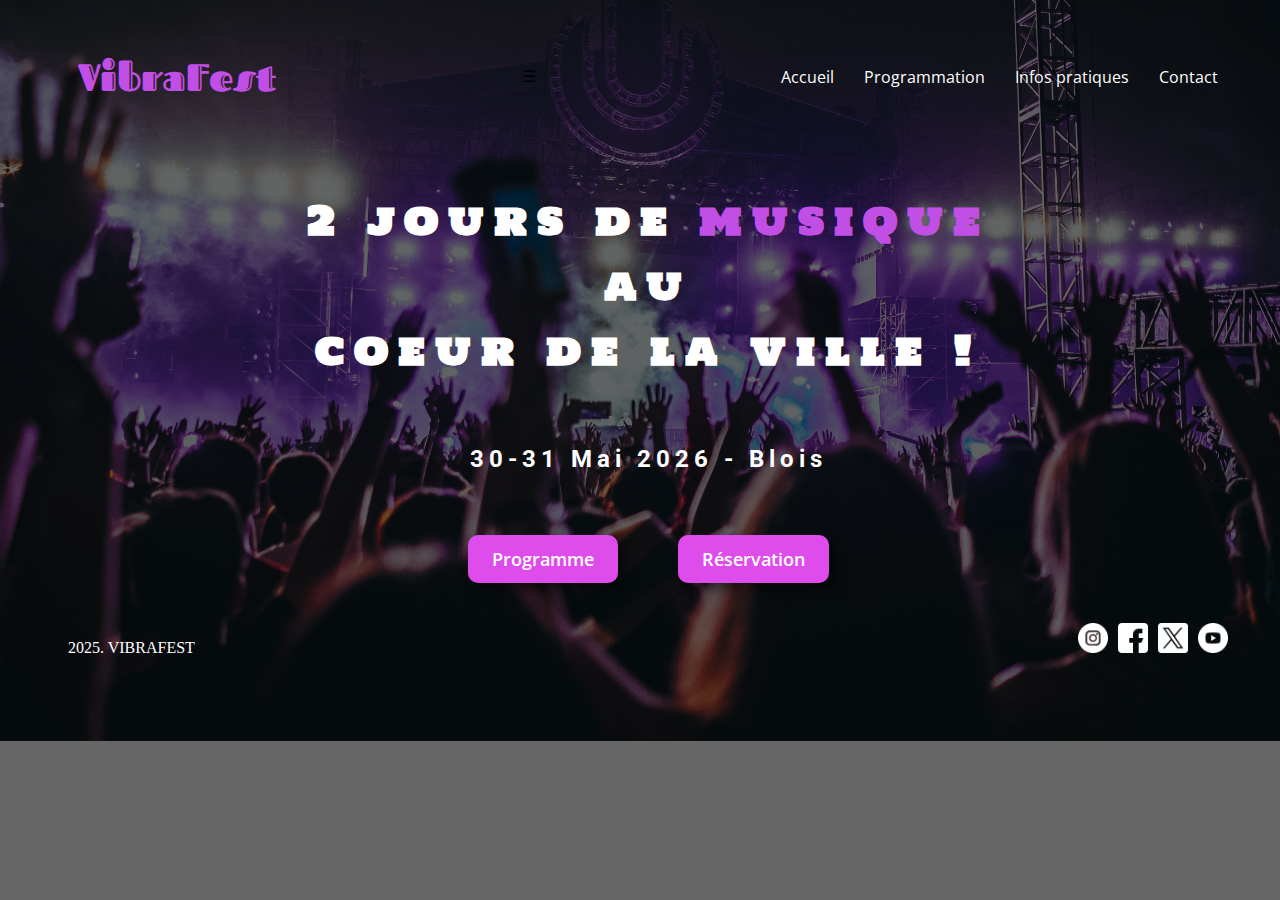
<file: index.html>
<!DOCTYPE html>
<html lang="fr">
    <head>
        
        <meta charset="utf-8">
        <meta name="viewport" content="width=device-width, initial-scale=1.0">
        <title>Accueil - VibraFest</title>
        <link href="style.css" rel="stylesheet">
        <link rel="preconnect" href="https://fonts.googleapis.com">
        <link rel="preconnect" href="https://fonts.gstatic.com" crossorigin>
        <link href="https://fonts.googleapis.com/css2?family=Fascinate+Inline&display=swap" rel="stylesheet">
        <link rel="preconnect" href="https://fonts.googleapis.com">
        <link rel="preconnect" href="https://fonts.gstatic.com" crossorigin>
        <link href="https://fonts.googleapis.com/css2?family=Open+Sans:ital,wght@0,300..800;1,300..800&display=swap" rel="stylesheet">
        <link rel="preconnect" href="https://fonts.googleapis.com">
        <link rel="preconnect" href="https://fonts.gstatic.com" crossorigin>
        <link href="https://fonts.googleapis.com/css2?family=Holtwood+One+SC&display=swap" rel="stylesheet">
        <link rel="preconnect" href="https://fonts.googleapis.com">
        <link rel="preconnect" href="https://fonts.gstatic.com" crossorigin>
        <link href="https://fonts.googleapis.com/css2?family=Roboto:ital,wght@0,100..900;1,100..900&display=swap" rel="stylesheet">
        <script src="script.js" defer></script>

    </head>


    <body class="photo-accueil">

        <header>

            <nav>
                <h1 class="nom-festival">
                    <a href="index.html">VibraFest</a>
                </h1>

                <div class="burger">☰</div>

                <div class="menu">
                    <a href="index.html">Accueil</a>
                    <a href="programmation.html">Programmation</a>
                    <a href="infos-pratiques.html">Infos pratiques</a>
                    <a href="contact.html">Contact</a>
                </div>         
            </nav>

        </header> 


        <main>

            <div class="photo-accueil-container">
                <img src="images/photo-accueil.jpg" alt="Photo d'accueil">
            </div>  

            <h2> 2 jours de <span class="titrecouleur">musique</span> <br>au <br>coeur de la ville !</h2>
            <h4>30-31 Mai 2026 - Blois</h4>

            
            <div class="bouttons-container">

                <div class="boutton boutton1">
                    <a href="programmation.html">Programme</a>
                </div>

                <div class ="boutton boutton2">
                    <a href="contact.html">Réservation</a>
                 </div>

            </div>

        </main>

        <footer>

            <p>2025. VIBRAFEST</p>

            <div class="icone-social">
                <a target="_blank" href="https://www.instagram.com/">
                    <img src="images/instagram.png" alt="Logo Instagram">
                </a>

                <a target="_blank" href="https://facebook.com/" >
                    <img src="images/facebook.png" alt="Logo Facebook">
                </a>

                <a target="_blank" href="https://twitter.com/">
                    <img src="images/twitter.png" alt="Logo Twitter">
                </a>

                <a target="_blank" href="https://www.youtube.com/">
                    <img src="images/youtube.png" alt="Logo youtube">
                </a>  
            </div>

        </footer>

    

    </body>




</html>
</file>
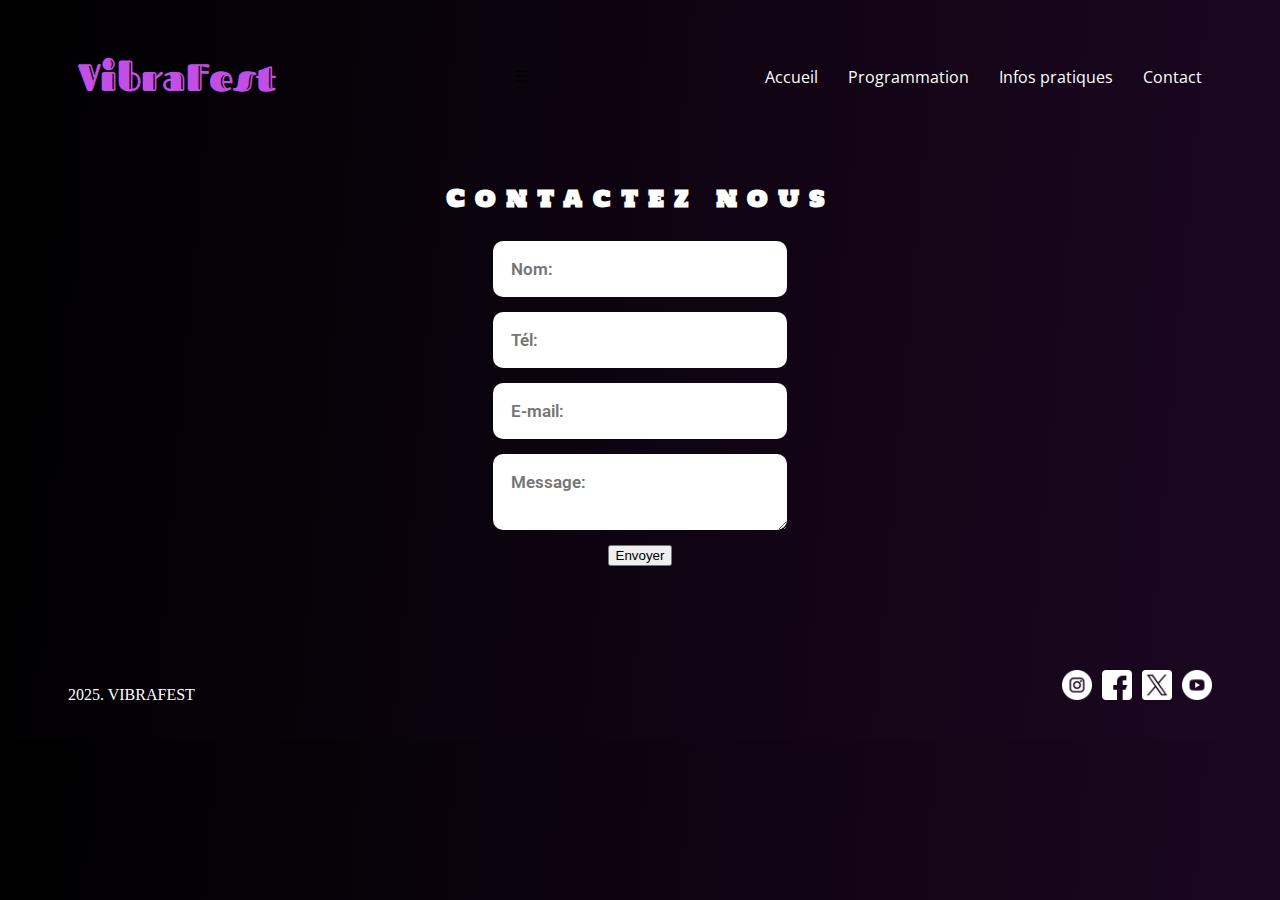
<file: contact.html>
<!DOCTYPE html>
<html lang="fr">
    <head>

        <meta charset="utf-8">
        <meta name="viewport" content="width=device-width, initial-scale=1.0">
        <title>Contact - VibraFest</title>
        <link href="style.css" rel="stylesheet">
        <link rel="preconnect" href="https://fonts.googleapis.com">
        <link rel="preconnect" href="https://fonts.gstatic.com" crossorigin>
        <link href="https://fonts.googleapis.com/css2?family=Fascinate+Inline&display=swap" rel="stylesheet">
        <link rel="preconnect" href="https://fonts.googleapis.com">
        <link rel="preconnect" href="https://fonts.gstatic.com" crossorigin>
        <link href="https://fonts.googleapis.com/css2?family=Open+Sans:ital,wght@0,300..800;1,300..800&display=swap" rel="stylesheet">
        <link rel="preconnect" href="https://fonts.googleapis.com">
        <link rel="preconnect" href="https://fonts.gstatic.com" crossorigin>
        <link href="https://fonts.googleapis.com/css2?family=Holtwood+One+SC&display=swap" rel="stylesheet">
        <link rel="preconnect" href="https://fonts.googleapis.com">
        <link rel="preconnect" href="https://fonts.gstatic.com" crossorigin>
        <link href="https://fonts.googleapis.com/css2?family=Roboto:ital,wght@0,100..900;1,100..900&display=swap" rel="stylesheet">
        <script src="script.js" defer></script>

    </head>

    <body>

        <header>

            <nav>
                <h1 class="nom-festival">
                    <a href="index.html">VibraFest</a>
                </h1>

                <div class="burger">☰</div>

                <div class="menu">
                    <a href="index.html">Accueil</a>
                    <a href="programmation.html">Programmation</a>
                    <a href="infos-pratiques.html">Infos pratiques</a>
                    <a href="contact.html">Contact</a>
                </div>         
            </nav>

        </header> 


        <main>
            
            <h3>Contactez nous</h3>

            <div class="formulaire-container">
                <form id="contact-form" method="get" action="">
                    <input type="text" name="nom" placeholder="Nom:" required>
                    <input type="tel" name="tel" placeholder="Tél:" required>
                    <input type="email" name="email" placeholder="E-mail:" required>
                    <textarea name="message" placeholder="Message:" required></textarea>
                    <button type="submit">Envoyer</button>
                </form>
            </div>

                     
                    <p id="confirmation-message">
                     Merci ! Votre message a bien été envoyé.
                    </p>

        </main>

        <footer>

            <p>2025. VIBRAFEST</p>

            <div class="icone-social">
                <a target="_blank" href="https://www.instagram.com/">
                    <img src="images/instagram.png" alt="Logo Instagram" width="35" height="35">
                </a>

                <a target="_blank" href="https://facebook.com/" >
                    <img src="images/facebook.png" alt="Logo Facebook" width="35" height="35">
                </a>

                <a target="_blank" href="https://twitter.com/">
                    <img src="images/twitter.png" alt="Logo Twitter" width="35" height="35">
                </a>

                <a target="_blank" href="https://www.youtube.com/">
                    <img src="images/youtube.png" alt="Logo youtube" width="35" height="35">
                </a>  
            </div>

        </footer>


        
    </body>




</html>
</file>
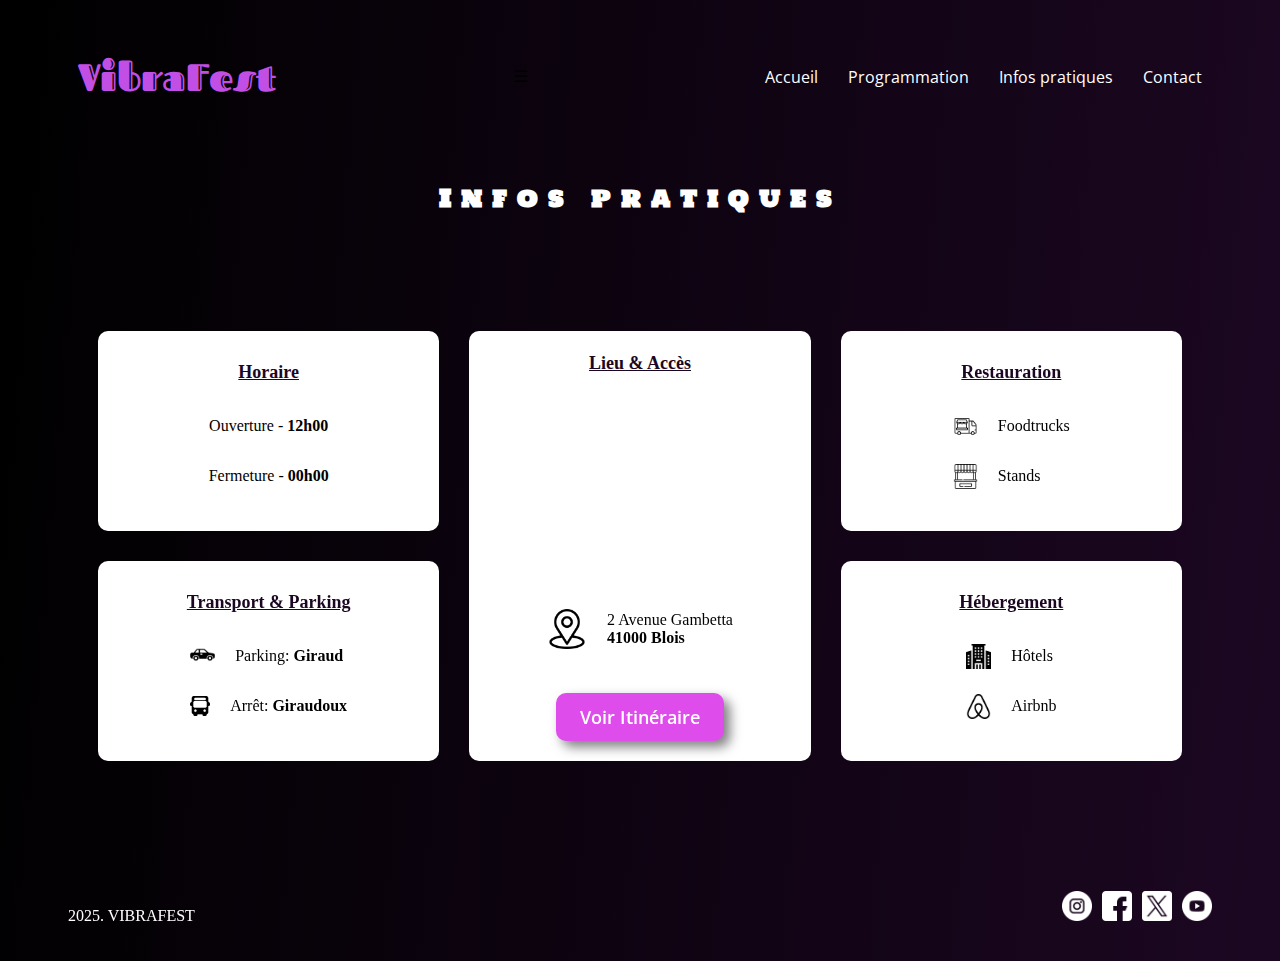
<file: infos-pratiques.html>
<!DOCTYPE html>
<html lang="fr">
    <head>

        <meta charset="utf-8">
        <meta name="viewport" content="width=device-width, initial-scale=1.0">
        <title>Infos pratiques - VibraFest</title>
        <link href="style.css" rel="stylesheet">
        <link rel="preconnect" href="https://fonts.googleapis.com">
        <link rel="preconnect" href="https://fonts.gstatic.com" crossorigin>
        <link href="https://fonts.googleapis.com/css2?family=Fascinate+Inline&display=swap" rel="stylesheet">
        <link rel="preconnect" href="https://fonts.googleapis.com">
        <link rel="preconnect" href="https://fonts.gstatic.com" crossorigin>
        <link href="https://fonts.googleapis.com/css2?family=Open+Sans:ital,wght@0,300..800;1,300..800&display=swap" rel="stylesheet">
        <link rel="preconnect" href="https://fonts.googleapis.com">
        <link rel="preconnect" href="https://fonts.gstatic.com" crossorigin>
        <link href="https://fonts.googleapis.com/css2?family=Holtwood+One+SC&display=swap" rel="stylesheet">
        <link rel="preconnect" href="https://fonts.googleapis.com">
        <link rel="preconnect" href="https://fonts.gstatic.com" crossorigin>
        <link href="https://fonts.googleapis.com/css2?family=Roboto:ital,wght@0,100..900;1,100..900&display=swap" rel="stylesheet">
        <script src="script.js" defer></script>

    </head>

    <body>

        <header>

            <nav>
                <h1 class="nom-festival">
                    <a href="index.html">VibraFest</a>
                </h1>

                <div class="burger">☰</div>

                <div class="menu">
                    <a href="index.html">Accueil</a>
                    <a href="programmation.html">Programmation</a>
                    <a href="infos-pratiques.html">Infos pratiques</a>
                    <a href="contact.html">Contact</a>
                </div>         
            </nav>

        </header> 


        <main>

            <h3> Infos pratiques</h3>
            
            <div class="infos-pratiques">

                <div class="box une">
                    <h5>Horaire</h5>
                    <p>Ouverture - <strong>12h00</strong></p>
                    <p>Fermeture - <strong>00h00</strong></p>
                </div>
            

                <div class="box deux">
                    <h5>Lieu & Accès</h5>

                    <div class="map-container">
                        <iframe src="https://www.google.com/maps/embed?pb=!1m18!1m12!1m3!1d2691.116393884988!2d1.323885575589446!3d47.58497808947143!2m3!1f0!2f0!3f0!3m2!1i1024!2i768!4f13.1!3m3!1m2!1s0x47e357e20d4e5fa3%3A0xdc1527ce34e0f150!2s2%20Av.%20Gambetta%2C%2041000%20Blois!5e0!3m2!1sen!2sfr!4v1759261605093!5m2!1sen!2sfr" width="100%" height="200" style="border:0;" allowfullscreen="" loading="lazy" referrerpolicy="no-referrer-when-downgrade">    
                        </iframe>
                    </div>


                    <div class="location-icone">

                        <div>
                            <img src="images/location.png" alt="logo location" width="40" height="40">
                            <p>2 Avenue Gambetta <br> <strong>41000 Blois </strong></p>
                        </div>

                        <div class="bouttons-container">

                            <div class="boutton boutton4">
                                <a href="https://share.google/VXBoFrVQZtcnHO4Ie">Voir Itinéraire</a>
                            </div>

                        </div>


                    </div>

                </div>


                <div class="box trois">
                    <h5>Restauration</h5>

                    <div class="restauration-icone">

                        <div>
                            <img src="images/foodtruck.png" alt="logo foodtruck" width="25" height="25">
                            <p>Foodtrucks</p>
                        </div>

                        <div>
                            <img src="images/food-stand.png" alt="logo stand" width="25" height="25">
                            <p>Stands</p>
                        </div>

                    </div>

                </div>

                <div class="box quatre">
                    <h5>Transport & Parking</h5>
                

                    <div class="transport-icone">

                        <div>
                            <img src="images/car.png" alt="Logo voiture" width="25" height="25">
                            <p>Parking: <strong>Giraud</strong></p>
                        </div>
                        
                        <div>
                            <img src="images/bus.png" alt="Logo bus" width="20" height="20">
                            <p>Arrêt: <strong>Giraudoux</strong></p>
                        </div>

                     </div>   

                </div>


                <div class="box cinq">
                    <h5>Hébergement</h5>
                

                    <div class="hebergement-icone">

                        <div>
                            <img src="images/hotel.png" alt="Logo hotel" with="25" height="25">
                            <p>Hôtels</p>
                        </div>

                        <div>
                            <img src="images/airbnb.png" alt="logo airbnb" width="25" height="25">
                            <p>Airbnb</p>
                        </div>

                    </div>

                </div>

            </div>

        </main>


        <footer>

            <p>2025. VIBRAFEST</p>

            <div class="icone-social">
                <a target="_blank" href="https://www.instagram.com/">
                    <img src="images/instagram.png" alt="Logo Instagram" width="35" height="35">
                </a>

                <a target="_blank" href="https://facebook.com/" >
                    <img src="images/facebook.png" alt="Logo Facebook" width="35" height="35">
                </a>

                <a target="_blank" href="https://twitter.com/">
                    <img src="images/twitter.png" alt="Logo Twitter" width="35" height="35">
                </a>

                <a target="_blank" href="https://www.youtube.com/">
                    <img src="images/youtube.png" alt="Logo youtube" width="35" height="35">
                </a>  
            </div>

        </footer>


    </body>



</html>
</file>
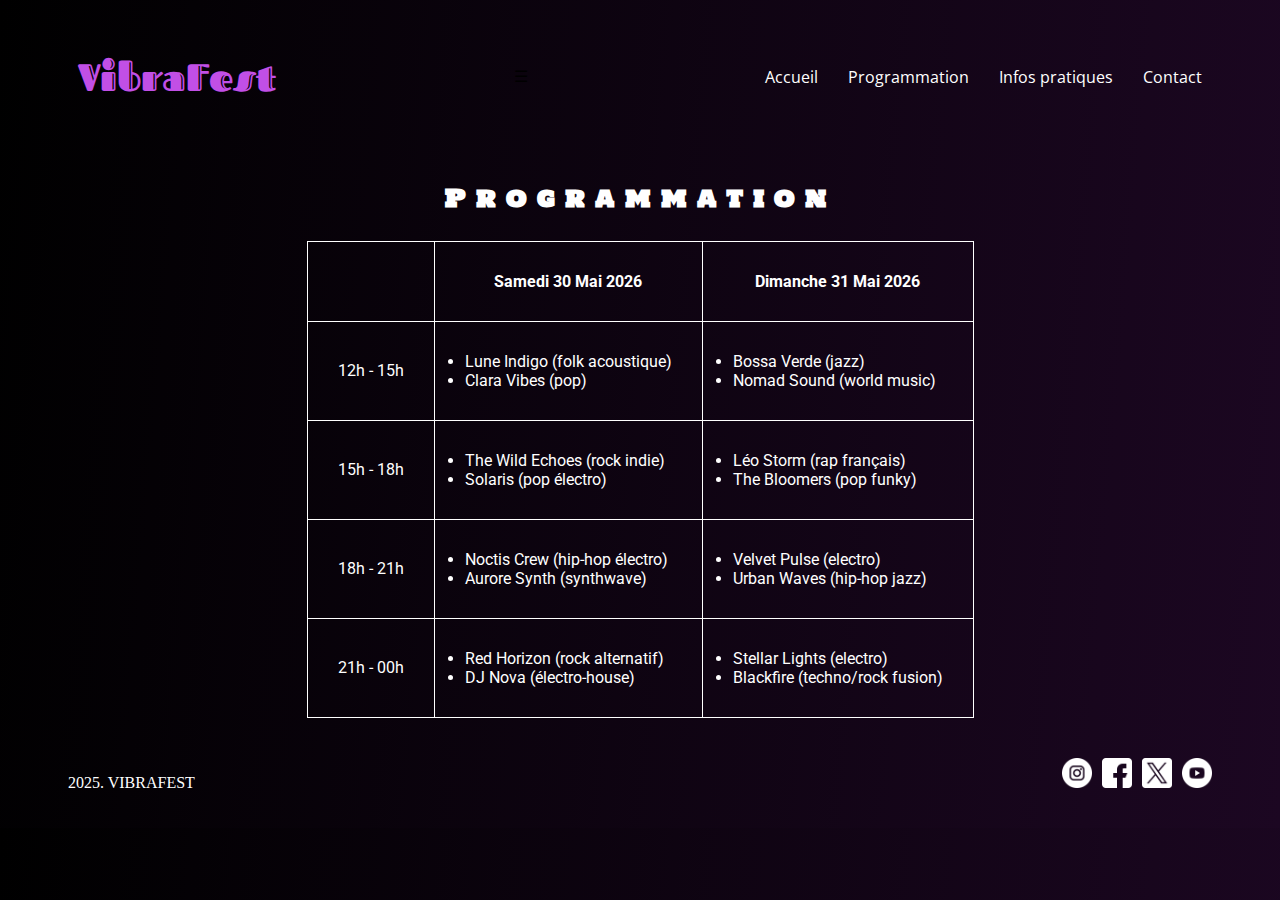
<file: programmation.html>
<!DOCTYPE html>
<html lang="fr">
    <head>
        
        <meta charset="utf-8">
        <meta name="viewport" content="width=device-width, initial-scale=1.0">
        <title>Programmation - VibraFest</title>
        <link href="style.css" rel="stylesheet">
        <link rel="preconnect" href="https://fonts.googleapis.com">
        <link rel="preconnect" href="https://fonts.gstatic.com" crossorigin>
        <link href="https://fonts.googleapis.com/css2?family=Fascinate+Inline&display=swap" rel="stylesheet">
        <link rel="preconnect" href="https://fonts.googleapis.com">
        <link rel="preconnect" href="https://fonts.gstatic.com" crossorigin>
        <link href="https://fonts.googleapis.com/css2?family=Open+Sans:ital,wght@0,300..800;1,300..800&display=swap" rel="stylesheet">
        <link rel="preconnect" href="https://fonts.googleapis.com">
        <link rel="preconnect" href="https://fonts.gstatic.com" crossorigin>
        <link href="https://fonts.googleapis.com/css2?family=Holtwood+One+SC&display=swap" rel="stylesheet">
        <link rel="preconnect" href="https://fonts.googleapis.com">
        <link rel="preconnect" href="https://fonts.gstatic.com" crossorigin>
        <link href="https://fonts.googleapis.com/css2?family=Roboto:ital,wght@0,100..900;1,100..900&display=swap" rel="stylesheet">
        <script src="script.js" defer></script>
    </head>

    <body>

        <header>

            <nav>
                <h1 class="nom-festival">
                    <a href="index.html">VibraFest</a>
                </h1>

                <div class="burger">☰</div>

                <div class="menu">
                    <a href="index.html">Accueil</a>
                    <a href="programmation.html">Programmation</a>
                    <a href="infos-pratiques.html">Infos pratiques</a>
                    <a href="contact.html">Contact</a>
                </div>         
            </nav>

        </header> 


        <main>

            <h3>Programmation</h3>
            
            <table class="programme-desktop">

                <tr>
                    <th></th>
                    <th>Samedi 30 Mai 2026</th>
                    <th>Dimanche 31 Mai 2026</th>
                </tr>

                <tr>
                    <td>12h - 15h</td>
                    <td>
                        <li>Lune Indigo (folk acoustique)</li>
                        <li>Clara Vibes (pop)</li>
                    </td>
                    <td>
                        <li>Bossa Verde (jazz)</li>
                        <li>Nomad Sound (world music)</li>   
                    </td>
                </tr>

                <tr>
                    <td>15h - 18h</td>
                    <td>
                        <li>The Wild Echoes (rock indie)</li>
                        <li>Solaris (pop électro)</li>
                    </td>
                    <td>
                        <li>Léo Storm (rap français)</li>
                        <li>The Bloomers (pop funky)</li>
                    </td>
                </tr>

                <tr>
                    <td>18h - 21h</td>
                    <td>
                        <li>Noctis Crew (hip-hop électro)</li>
                        <li>Aurore Synth (synthwave)</li>
                    </td>
                    <td>
                        <li>Velvet Pulse (electro)</li>
                        <li>Urban Waves (hip-hop jazz)</li>
                    </td>
                </tr>

                <tr>
                    <td>21h - 00h</td>
                    <td>
                        <li>Red Horizon (rock alternatif)</li>
                        <li>DJ Nova (électro-house)</li>
                    </td>
                    <td>
                        <li>Stellar Lights (electro)</li>
                        <li>Blackfire (techno/rock fusion)</li>
                    </td>
                </tr>

            </table>

            <div class="programme-mobile">

                <div class="programme-carte">

                    <div class="horaire-event">12h - 15h</div>
                    <div class="jour-event">
                        <strong>Samedi 30 Mai 2026</strong>
                        <ul>
                            <li>Lune Indigo (folk acoustique)</li>
                            <li>Clara Vibes (pop)</li>
                        </ul>
                    </div>

                    <div class="jour-event">
                        <strong>Dimanche 31 Mai 2026</strong>
                        <ul>
                            <li>Bossa Verde (jazz)</li>
                            <li>Nomad Sound (world music)</li>
                        </ul>
                    </div> 

                </div>

                <div class="programme-carte">

                    <div class="horaire-event">15h - 18h</div>
                    <div class="jour-event">
                        <strong>Samedi 30 Mai 2026</strong>
                        <ul>
                            <li>The Wild Echoes (rock indie)</li>
                            <li>Solaris (pop électro)</li>
                        </ul>
                    </div>

                    <div class="jour-event">
                    <strong>Dimanche 31 Mai 2026</strong>
                        <ul>
                            <li>Léo Storm (rap français)</li>
                            <li>The Bloomers (pop funky)</li>
                        </ul>
                    </div>

                </div>

                <div class="programme-carte">
                    <div class="horaire-event">18h - 21h</div>
                    <div class="jour-event">
                        <strong>Samedi 30 Mai 2026</strong>
                        <ul>
                            <li>Noctis Crew (hip-hop électro)</li>
                            <li>Aurore Synth (synthwave)</li>
                        </ul>
                    </div>
                    <div class="jour-event">
                        <strong>Dimanche 31 Mai 2026</strong>
                            <ul>
                                <li>Velvet Pulse (electro)</li>
                                <li>Urban Waves (hip-hop jazz)</li>
                            </ul>
                    </div>
                </div>

                <div class="programme-carte">
                    <div class="horaire-event">21h - 00h</div>
                    <div class="jour-event">
                        <strong>Samedi 30 Mai 2026</strong>
                        <ul>
                            <li>Red Horizon (rock alternatif)</li>
                            <li>DJ Nova (électro-house)</li>
                        </ul>
                    </div>
                    <div class="jour-event">
                        <strong>Dimanche 31 Mai 2026</strong>
                        <ul>
                            <li>Stellar Lights (electro)</li>
                            <li>Blackfire (techno/rock fusion)</li>
                        </ul>
                    </div>
                </div>
            </div>


        </main>

        <footer>

            <p>2025. VIBRAFEST</p>

            <div class="icone-social">
                <a target="_blank" href="https://www.instagram.com/">
                    <img src="images/instagram.png" alt="Logo Instagram" width="35" height="35">
                </a>

                <a target="_blank" href="https://facebook.com/" >
                    <img src="images/facebook.png" alt="Logo Facebook" width="35" height="35">
                </a>

                <a target="_blank" href="https://twitter.com/">
                    <img src="images/twitter.png" alt="Logo Twitter" width="35" height="35">
                </a>

                <a target="_blank" href="https://www.youtube.com/">
                    <img src="images/youtube.png" alt="Logo youtube" width="35" height="35">
                </a>  
            </div>

        </footer>

    

    </body>



</html>
</file>
<file: style.css>
.photo-accueil {
    position: relative;
    width: 100%;
    height: 600px; 
    background: 
        linear-gradient(to bottom, rgba(0,0,0,0.6), rgba(0,0,0,0.6)),
        url("images/photo-accueil.jpg") center/cover no-repeat;
}

.photo-accueil-container {
    display: none; 
}

body{
background: linear-gradient( 95deg,#000000,#1C0722);
}

nav {
  display: flex;
  justify-content: space-between; 
  align-items: center; 
  margin: 20px 60px;  
  padding: 10px;         
}

.nom-festival a {
font-family: "Fascinate Inline";
color: #C14FE6;
font-size: 1.2em;
text-decoration: none;
}


.menu {
display: flex;
font-family: "Open Sans", sans-serif;
gap: 30px;
}


.menu a {
color: white;
text-decoration: none;

}

.menu a:hover {
  color: #C14FE6;
  text-decoration: underline;
  transform: translateY(-3px);
  font-weight: 600;
}

h2 {
    font-family: "Holtwood One SC", serif;
    color: white;
    text-align: center;
    font-size: 2.5em;
    letter-spacing: 10px;
    padding-top: 20px;
}

h2 .titrecouleur {
  color: #C14FE6; 
}

h3 {
    font-family: "Holtwood One SC", serif;
    color: white;
    text-align: center;
    font-size: 1.5em;
    letter-spacing: 10px;
    padding-top: 20px;
}


h4 {
    font-family: "Roboto", sans-serif;
    color: white;
    text-align: center;
    font-size: 1.5em;
    letter-spacing: 5px;
    padding-block: 30px;
}


.bouttons-container {
  display: flex;
  justify-content: center; 
  gap: 60px;               
  margin-top: 30px;        
}


.boutton {
  font-family: "Open Sans", sans-serif;
  font-size: 18px;
  background: #de4deb;
  border-radius: 10px;
  padding: 12px 24px;
  display: inline-block;
  box-shadow: 6px 6px 12px rgba(0, 0, 0, 0.5);
  text-align: center;  
}

.boutton a {
  color: white;
  text-decoration: none;
  font-weight: 600;
  display: block; 
}

.boutton:hover {
  transform: translateY(-3px);
  box-shadow: 8px 8px 16px rgba(0, 0, 0, 0.6);
  transition: 0.2s ease-in-out;
}

table {
    border-collapse: collapse;
    margin: auto;   
}

th, td {
    border: 1px solid white;
    color: white;
    font-family: "Roboto", sans-serif;
    padding: 30px; 
}

.programme-mobile {
  display: none; 
}

.formulaire-container {
  display: flex;
  flex-direction: column;
  justify-content: center;
  align-items: center; 
}

form {
  display: flex;
  flex-direction: column;
  align-items: center;
  justify-content: center;
  gap: 15px;
  font-family: "Roboto", sans-serif;
  border-radius: 10px;     
}

input[type='text'],
input[type='tel'],
input[type='email'],
textarea {
    width: 100%;
    padding: 18px;
    border: none;
    border-radius: 10px;
    font-size: 17px;
    font-weight: 600; 
    font-family: "Roboto", sans-serif;
}

#confirmation-message {
  display: inline-block;
  background-color: #e6ffed; 
  color: #C14FE6;
  font-weight: bold;
  padding: 10px 15px;
  border-radius: 8px;
  margin-top: 10px;
  opacity: 0;
  transition: opacity 0.5s ease, transform 0.5s ease; 
}

#confirmation-message.show {
  opacity: 1;
  transform: translateY(0); 
}

.infos-pratiques {
    display: grid;
    grid-template-columns: 1fr 1fr 1fr; 
    grid-auto-rows: 200px;  
    grid-gap: 30px;
    padding: 90px
}

.box {
  
  background-color: white;
  padding: 20px;
  border-radius: 10px;
  display: flex;
  flex-direction: column;
  justify-content: center;   
  align-items: center;        
}

.box.deux {
    grid-row: span 2;           
}

.box h5 {
    font-weight: bold;
    font-size: large;          
    text-decoration: underline; 
    color: #1C0722;             
    margin-bottom: 18px;
    margin-top: 2px;        
}


.box .location-icone div,
.box .restauration-icone div,
.box .transport-icone div,
.box .hebergement-icone div {
  display: flex;
  align-items: center;
  gap: 20px; 
}

.map-container {
  margin-top: 15px;
  width: 100%;
  border-radius: 10px;
  overflow: hidden; 
}


.icone-social {
  display: flex;
  justify-content: center; 
  gap: 10px;
}

.icone-social img {
  filter: brightness(0) invert(1); 
  width: 30px;
  height: 30px;

}

footer {
  color: white;
  margin: 15px;
  display: flex;
  justify-content: space-between;
  margin: 20px 60px ;
  padding-top: 20px;
}





@media (max-width: 768px) {

  .photo-accueil {
    background-size: cover;
    background-position: center ;
    background-repeat: no-repeat;
    background: 
      linear-gradient(to bottom, rgba(0,0,0,0.7), rgba(0,0,0,0.7)),
      url("images/photo-accueil.jpg");
  }


  .photo-accueil-container {
    width: 100%;
    max-height: 400px; 
    overflow: hidden;
    display: flex;
    justify-content: center;
    align-items: center;
    margin-bottom: 20px; 
  }


  .photo-accueil-container img {
    width: 100%;
    height: auto;
    object-fit: cover; 
  }

  nav {
    flex-direction: column;
    align-items: center;
    position: relative; 
  }

  .burger {
    display: block;
    font-size: 2rem;
    cursor: pointer;
    margin: 10px 0;
    color:white
  }

  .menu {
    display: none; 
    flex-direction: column;
    gap: 15px;
    background-color: rgba(28, 7, 34, 0.95);
    width: 90%;
    position: relative; 
    margin-top: 10px; 
    padding: 15px;
    border-radius: 10px;
    text-align: center;
    z-index: 1000;
  }

  .menu.show {
    display: flex; 
  }

  .menu a {
    font-size: 1.2rem;
    display: block;
    text-align: center;
    padding: 8px 0;
    border-bottom: 1px solid rgba(255,255,255,0.2);
  }

  .menu a:last-child {
    border-bottom: none;
  }

  h1, h2, h4 {
    text-align: center;
  }

  h2 {
    font-size: 1.8em;
    letter-spacing: 5px;
    padding-top: 15px;
  }

  h3 {   
    font-size: 1.6em;
    letter-spacing: 5px;
    padding-top: 15px;
  }

  h4 {
    font-size: 1.2em;
    letter-spacing: 2px;
    padding-block: 15px;
  }

  .bouttons-container {
    flex-direction: column;
    gap: 20px;
    margin-top: 20px;
    align-items: center;
  }

  .boutton {
    width: 90%;
    text-align: center;
    padding: 12px 0;
    font-size: 16px;
  }

 .programme-desktop {
    display: none;
  }

  .programme-mobile {
    display: flex;
    flex-direction: column;
    gap: 15px;
    align-items: center; 
    margin: 20px 0;
  }

  .programme-carte {
    width: 90%; 
    max-width: 400px; 
    background-color: white;
    padding: 15px;
    border-radius: 10px;
    text-align: center; 
    font-family: 'Roboto', sans-serif; 
    box-shadow: 0 4px 8px rgba(0,0,0,0.2);
  }

  .horaire-event {
    font-weight: bold;
    font-size: 16px;
    margin-bottom: 10px;
  }

  .jour-event {
    margin-bottom: 10px;
  }

  .jour-event strong {
    display: block;
    margin-bottom: 5px;
    font-size: 15px;
  }

  .jour-event ul {
    list-style: none; 
    padding-left: 0;
    margin: 0;
  }

  .jour-event ul li {
    margin: 3px 0;
    font-size: 14px;
  }

  .infos-pratiques {
      display: flex;             
      flex-direction: column;    
      gap: 20px;                 
      padding: 20px;             
      align-items: center;       
  }

  .box {
      width: 100%;               
      max-width: 400px;          
      padding: 20px;
      box-sizing: border-box;    
  }

  .box.deux {
      grid-row: auto;            
  }
  
  .boutton a {
    color: white;
    text-decoration: none;
    font-weight: 600;
    display: block;       
    text-align: center;   
  }

  .formulaire-container {
    width: 100%;
    display: flex;
    flex-direction: column;
    align-items: center;
    margin: 20px auto;
  }

  form {
    width: 80%;
    display: flex;
    flex-direction: column;
    gap: 15px;
  }

  input[type='text'],
  input[type='tel'],
  input[type='email'],
  textarea {
    width: 100%;
    font-size: 16px;
    padding: 12px;
  }

  #confirmation-message {
    width: 100%;
    text-align: center;
    font-size: 16px;
  }

  .icone-social {
    margin-top: 10px;
  }

  footer {
    flex-direction: column;
    align-items: center;
    text-align: center;
    margin: 20px;
  }

}




@media (max-width: 480px) {

  .photo-accueil {
    height: 300px; 
    padding: 0 15px;
  }

  nav {
    margin: 15px;
  }

  .menu {
    width: 95%;
    padding: 10px;
  }

  .photo-accueil h2 {
    font-size: 1.5em;
    letter-spacing: 3px;
  }

  .photo-accueil h4 {
    font-size: 1em;
    letter-spacing: 1px;
  }

  .bouttons-container {
    flex-direction: column;
    gap: 15px;
    margin-top: 15px;
    align-items: center;
  }

  .boutton {
    width: 90%;
    font-size: 14px;
    padding: 10px 0;
  }


  h2, h3, h4 {
    text-align: center;
  }

  h3{
    font-size: 1.2em;
  }

  .programme-desktop {
      display: none; 
  }

  .programme-mobile {
    display: flex;
    flex-direction: column;
    gap: 15px;
    align-items: center;
    margin: 15px 0;
  }

  .programme-carte {
    width: 100%;
    max-width: 350px; 
    background-color: white;
    padding: 15px;
    border-radius: 10px;
    text-align: center;
    font-family: 'Roboto', sans-serif;
    box-shadow: 0 4px 8px rgba(0,0,0,0.2);
  }

  .horaire-event {
    font-weight: bold;
    font-size: 14px;
    margin-bottom: 8px;
  }

  .jour-event {
    margin-bottom: 8px;
  }

  .jour-event strong {
    display: block;
    margin-bottom: 3px;
    font-size: 13px;
  }

  .jour-event ul li {
    font-size: 12px;
    margin: 2px 0;
  }

  .infos-pratiques {
    padding: 15px;
    gap: 15px;
  }

  .box {
    width: 100%;
    max-width: 300px; 
    padding: 15px;
  }

}
</file>
